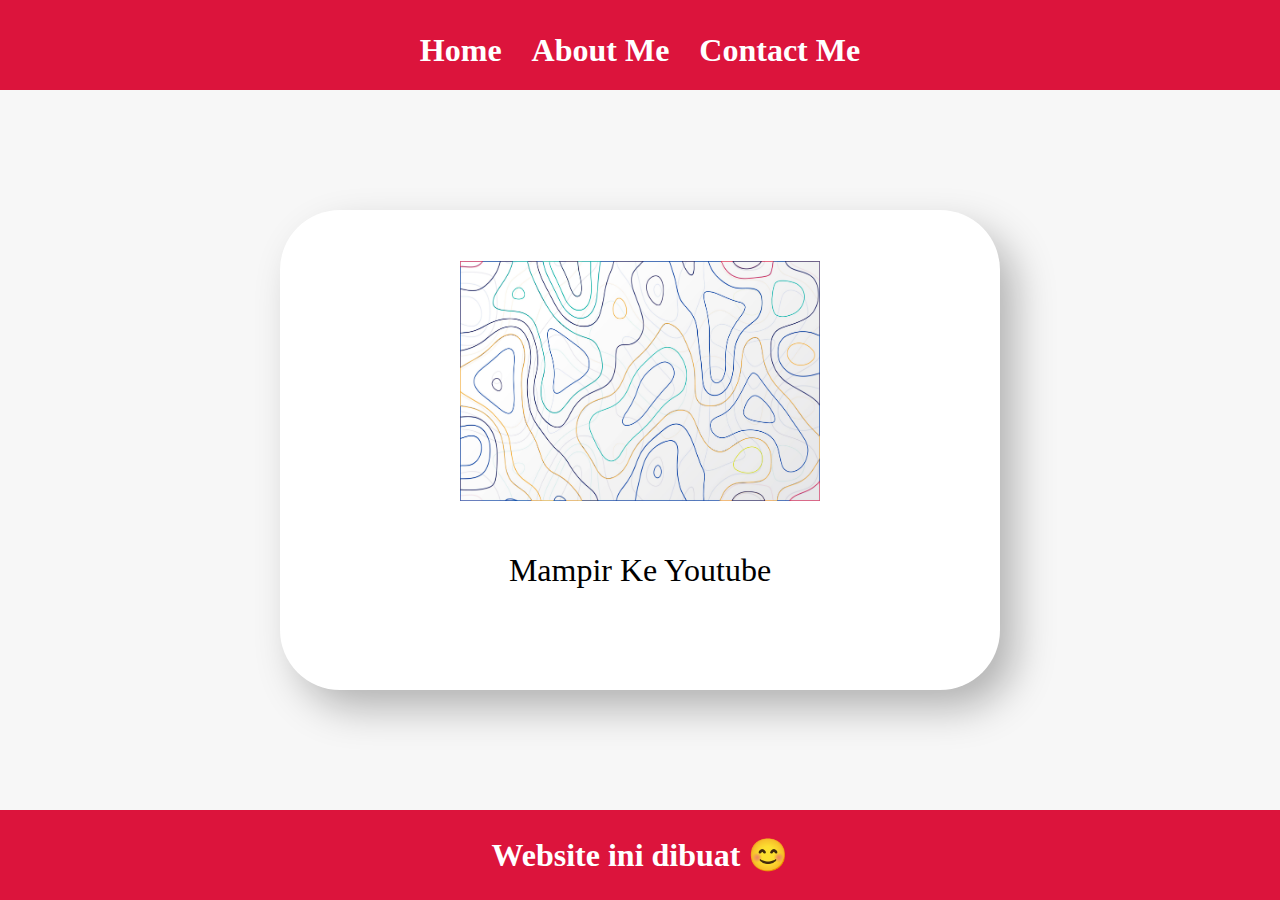
<file: index.html>
<!DOCTYPE html>
<html lang="en">
  <head>
    <meta charset="UTF-8" />
    <meta http-equiv="X-UA-Compatible" content="IE=edge" />
    <meta name="viewport" content="width=device-width, initial-scale=1.0" />
    <title>Web Me</title>
    <link rel="stylesheet" href="style.css" />
  </head>
  <body>
    <div class="container">
      <!-- Navbar -->
      <div class="container-navbar">
        <ul class="ul-navbar">
          <li class="li-navbar">
            <a href="#" class="a-navbar">Home</a>
          </li>
          <li class="li-navbar">
            <a href="about.html" class="a-navbar">About Me</a>
          </li>
          <li class="li-navbar">
            <a href="contact.html" class="a-navbar">Contact Me</a>
          </li>
        </ul>
      </div>
      <!-- Navbar Selesai -->

      <!-- Content 1 -->
      <div class="container-content">
        <a href="http://youtube.com/deaafrizal" class="a-content">
          <img src="14092.jpg" class="img-content" />
          <p>Mampir Ke Youtube</p>

          <!-- Data start -->
          <div id="biodata"></div>
          <!-- Data End -->
        </a>
      </div>
      <!-- Content 1 End -->

      <!-- Footer -->
      <div class="container-footer">
        <h1 class="h1-footer">Website ini dibuat 😊</h1>
      </div>
      <!-- Foorter End -->
    </div>
    <script src="data.js" />
  </body>
</html>
</file>
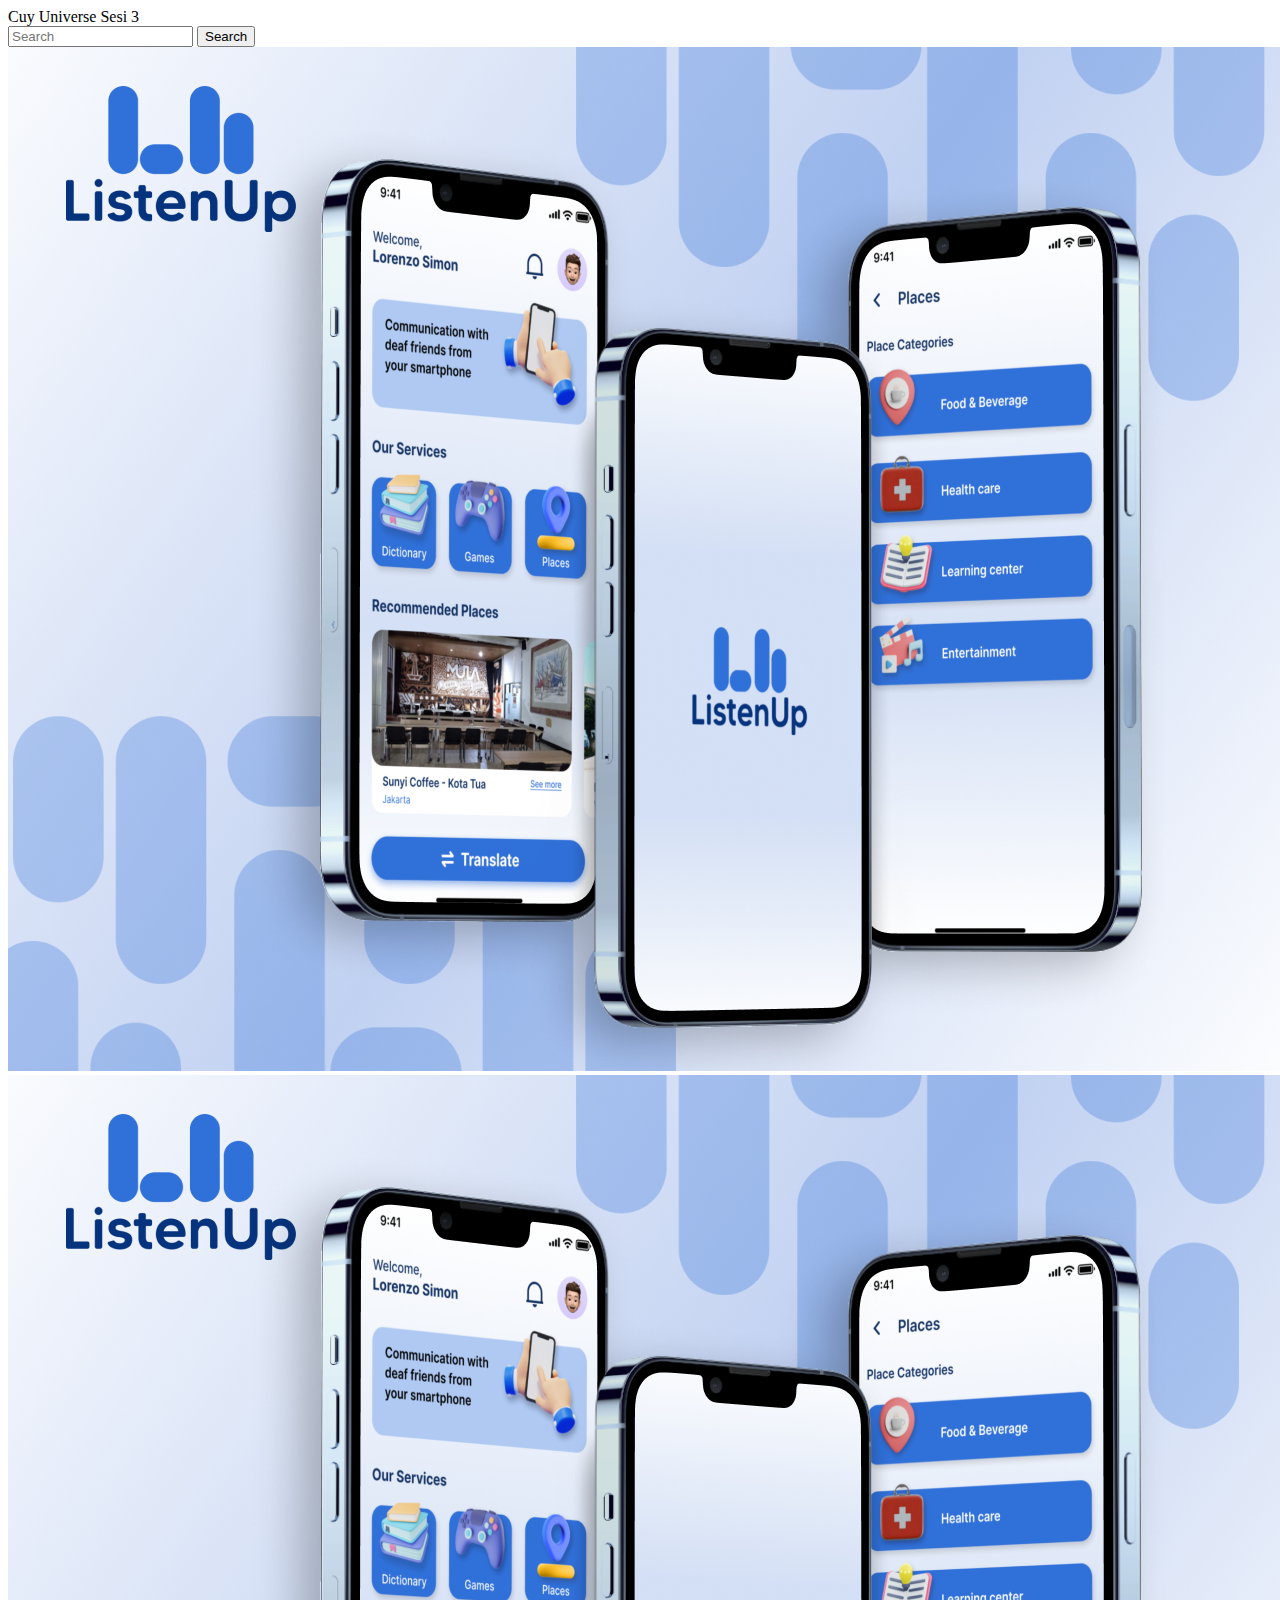
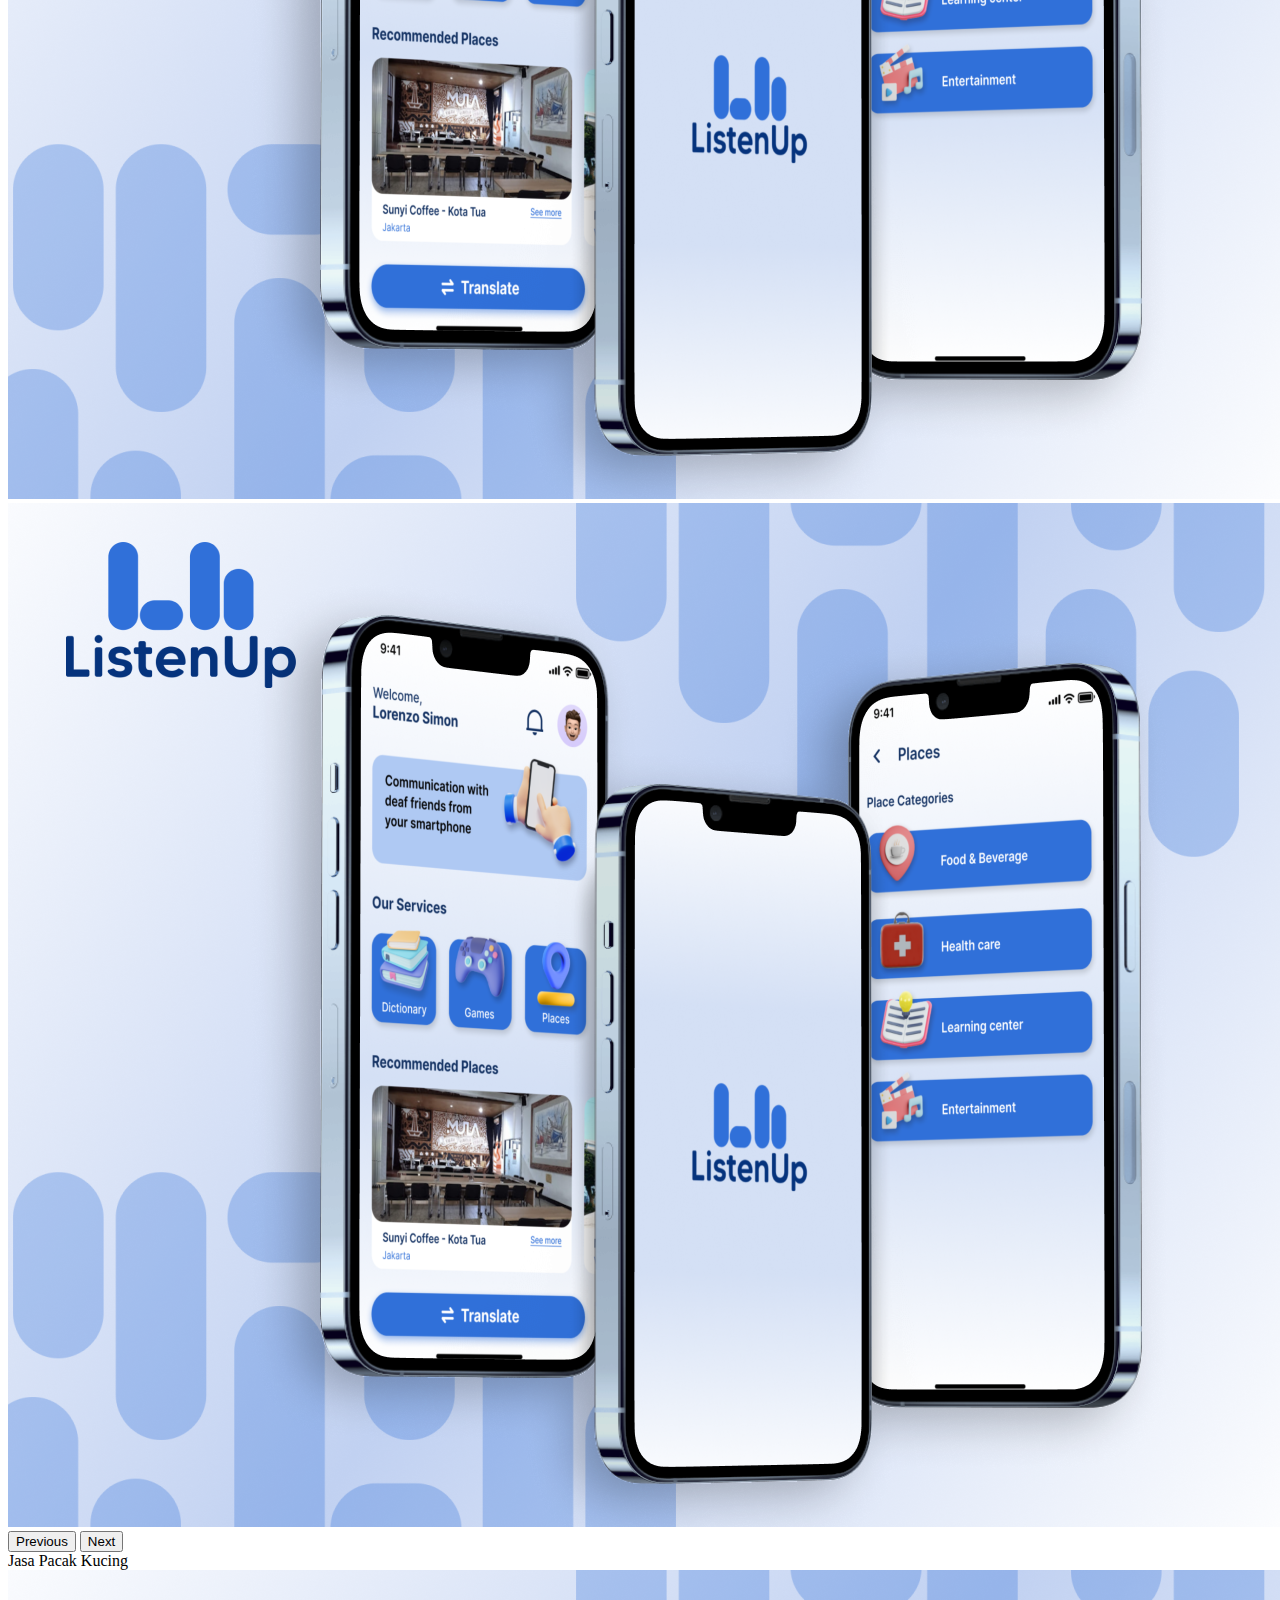
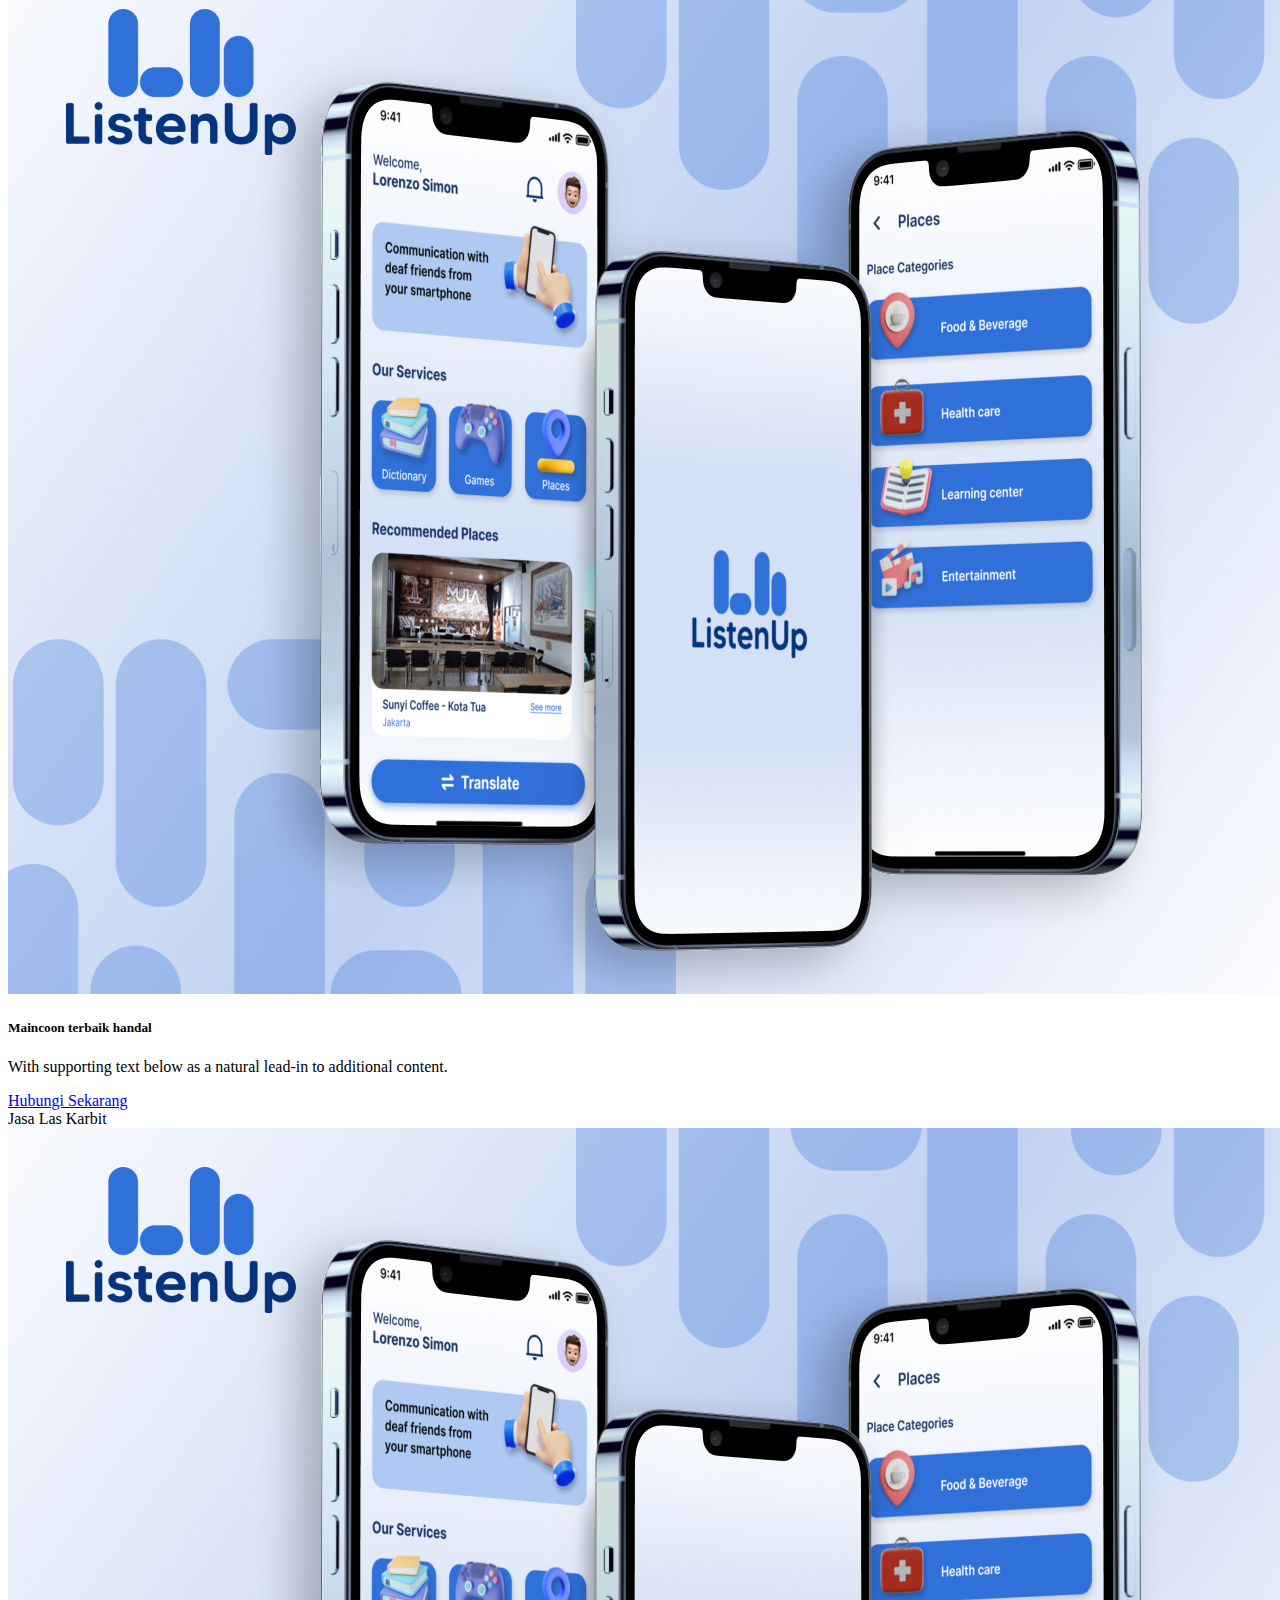
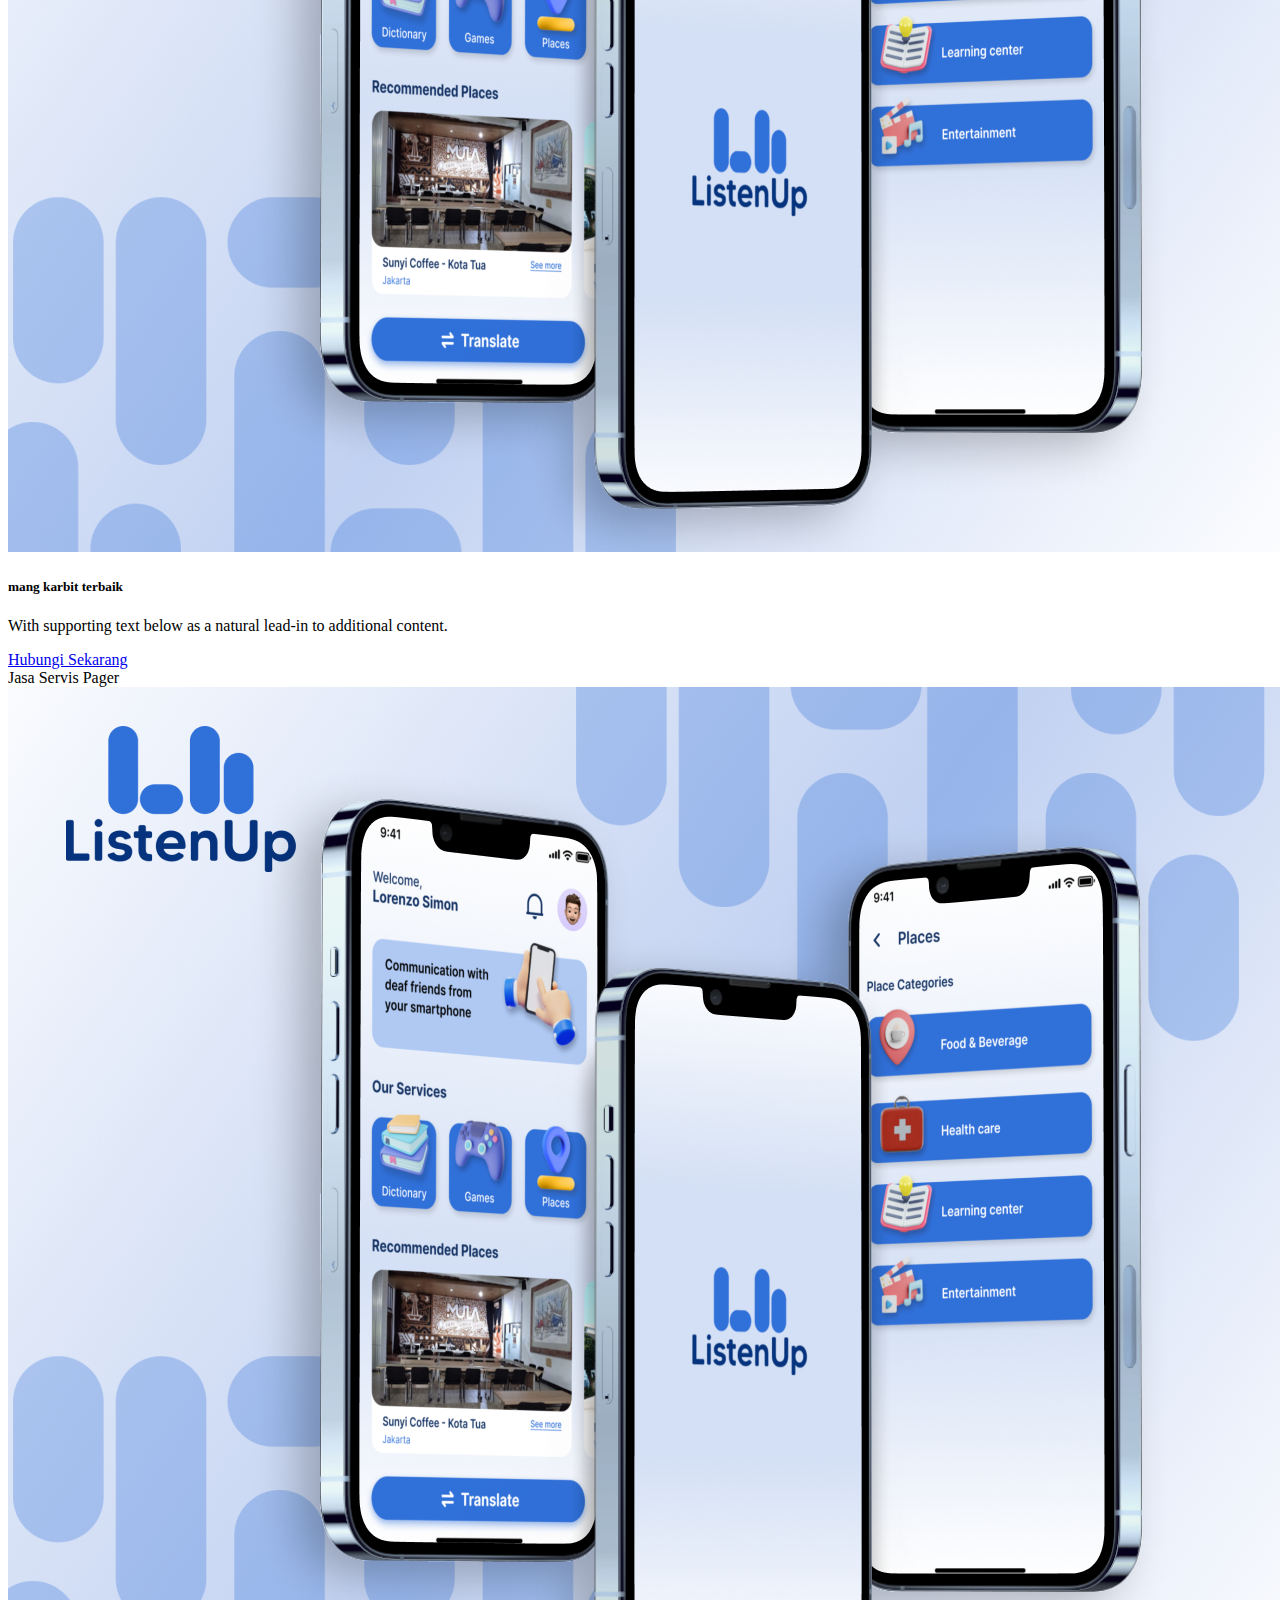
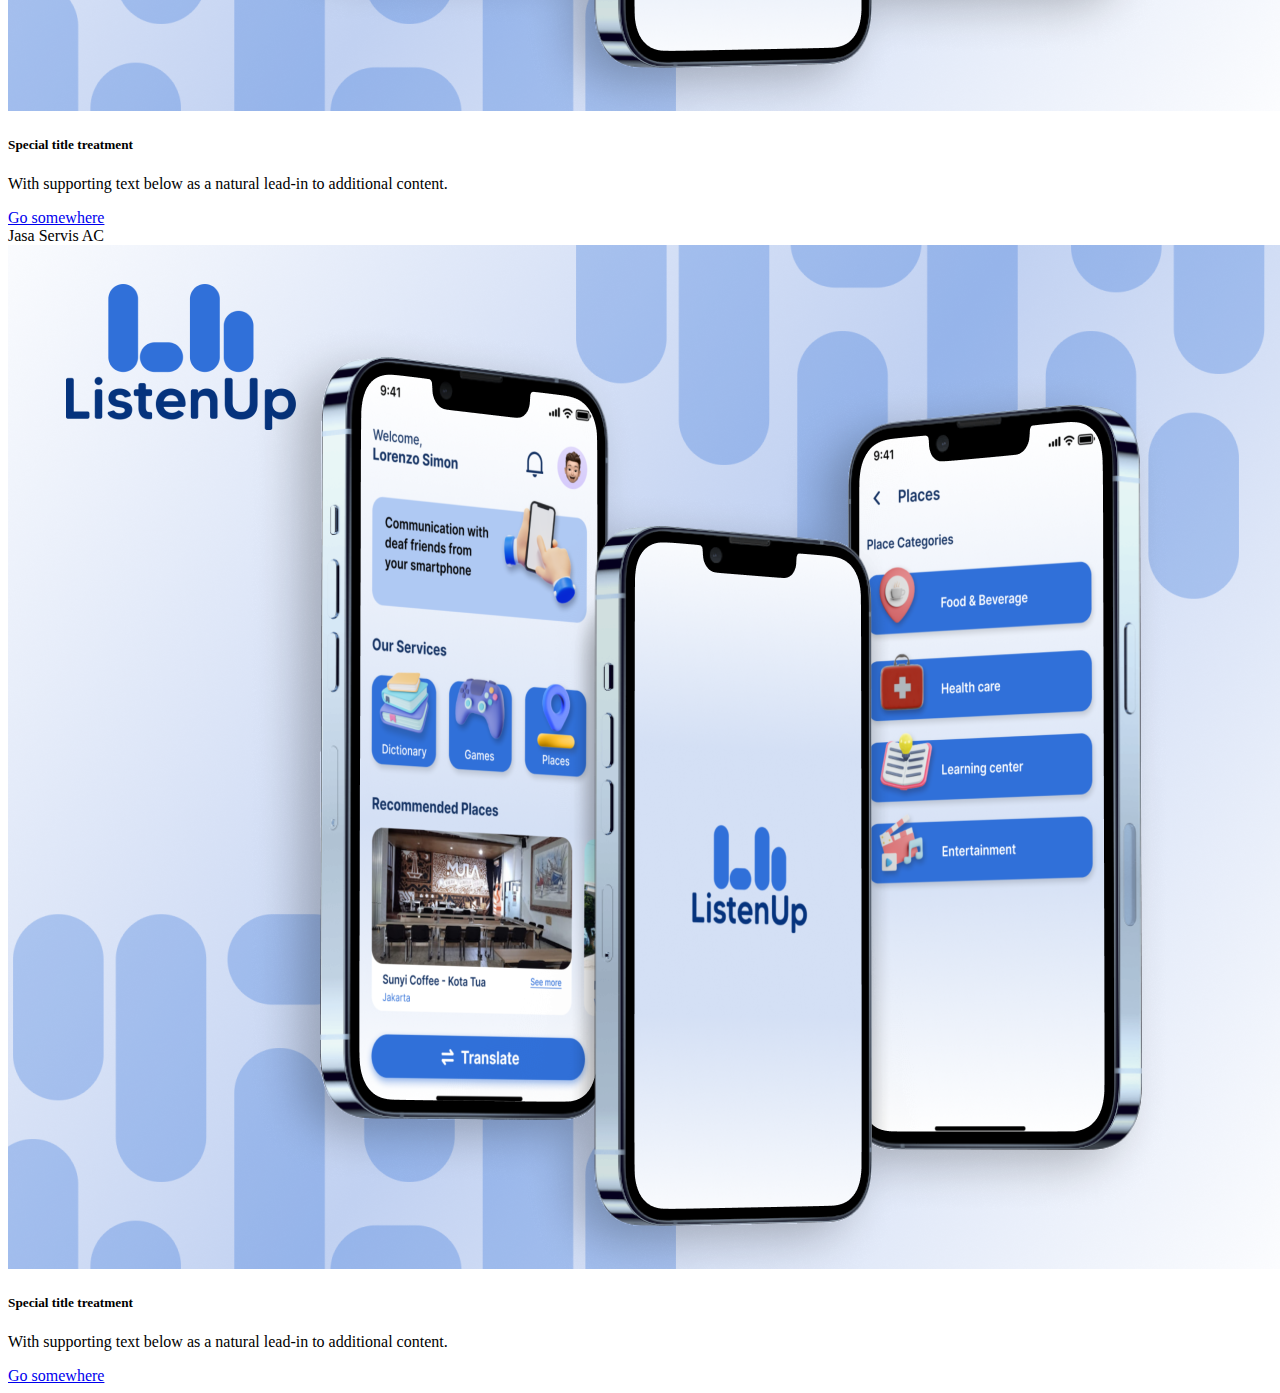
<file: Sesi 3/index.html>
<!DOCTYPE html>
<html lang="en">
  <head>
    <meta charset="UTF-8" />
    <meta http-equiv="X-UA-Compatible" content="IE=edge" />
    <meta name="viewport" content="width=device-width, initial-scale=1.0" />
    <title>Document</title>
    <link
      href="https://cdn.jsdelivr.net/npm/bootstrap@5.3.0-alpha2/dist/css/bootstrap.min.css"
      rel="stylesheet"
      integrity="sha384-aFq/bzH65dt+w6FI2ooMVUpc+21e0SRygnTpmBvdBgSdnuTN7QbdgL+OapgHtvPp"
      crossorigin="anonymous"
    />
  </head>
  <body>
    <div>
      <!-- INI NAVBAR -->
      <nav class="navbar navbar-dark bg-dark">
        <div class="container-fluid">
          <a class="navbar-brand">Cuy Universe Sesi 3</a>
          <form class="d-flex" role="search">
            <input
              class="form-control me-2"
              type="search"
              placeholder="Search"
              aria-label="Search"
            />
            <button class="btn btn-primary" type="submit">
              Search
            </button>
          </form>
        </div>
      </nav>
      <!-- INI NAVBAR END -->

      <!-- Carousel -->
      <div class="container">
        <div id="carouselExample" class="carousel slide">
          <div class="carousel-inner">
            <div class="carousel-item active">
              <img
                src="Wireframe - 1 (3).png"
                class="d-block w-100"
                alt="..."
              />
            </div>
            <div class="carousel-item">
              <img
                src="Wireframe - 1 (3).png"
                class="d-block w-100"
                alt="..."
              />
            </div>
            <div class="carousel-item">
              <img
                src="Wireframe - 1 (3).png"
                class="d-block w-100"
                alt="..."
              />
            </div>
          </div>
          <button
            class="carousel-control-prev"
            type="button"
            data-bs-target="#carouselExample"
            data-bs-slide="prev"
          >
            <span class="carousel-control-prev-icon" aria-hidden="true"></span>
            <span class="visually-hidden">Previous</span>
          </button>
          <button
            class="carousel-control-next"
            type="button"
            data-bs-target="#carouselExample"
            data-bs-slide="next"
          >
            <span class="carousel-control-next-icon" aria-hidden="true"></span>
            <span class="visually-hidden">Next</span>
          </button>
        </div>
      </div>
    </div>
    <!-- Caraousel End -->

    <!-- INI PRODUK -->
    <div class="container mt-3">
      <div class="row">
        <div class="card col-sm-6">
          <div class="card-header">Jasa Pacak Kucing</div>
          <div class="card-body ">
            <img src="Wireframe - 1 (3).png" class="img-thumbnail" alt="..." />
            <h5 class="card-title">Maincoon terbaik handal</h5>
            <p class="card-text">
              With supporting text below as a natural lead-in to additional
              content.
            </p>
            <a href="#" class="btn btn-primary">Hubungi Sekarang</a>
          </div>
        </div>
        <div class="card col-sm-6">
          <div class="card-header">Jasa Las Karbit</div>
          <div class="card-body">
            <img src="Wireframe - 1 (3).png" class="img-thumbnail" alt="..." />
            <h5 class="card-title">mang karbit terbaik</h5>
            <p class="card-text">
              With supporting text below as a natural lead-in to additional
              content.
            </p>
            <a href="#" class="btn btn-primary">Hubungi Sekarang</a>
          </div>
        </div>
        <div class="card col-sm-6">
          <div class="card-header">Jasa Servis Pager</div>
          <div class="card-body">
            <img src="Wireframe - 1 (3).png" class="img-thumbnail" alt="..." />
            <h5 class="card-title">Special title treatment</h5>
            <p class="card-text">
              With supporting text below as a natural lead-in to additional
              content.
            </p>
            <a href="#" class="btn btn-primary">Go somewhere</a>
          </div>
        </div>
        <div class="card col-sm-6">
          <div class="card-header">Jasa Servis AC</div>
          <div class="card-body">
            <img src="Wireframe - 1 (3).png" class="img-thumbnail" alt="..." />
            <h5 class="card-title">Special title treatment</h5>
            <p class="card-text">
              With supporting text below as a natural lead-in to additional
              content.
            </p>
            <a href="#" class="btn btn-primary">Go somewhere</a>
          </div>
        </div>
      </div>
      <!-- INI PRODUK END -->
    </div>

    <script
      src="https://cdn.jsdelivr.net/npm/bootstrap@5.3.0-alpha2/dist/js/bootstrap.bundle.min.js"
      integrity="sha384-qKXV1j0HvMUeCBQ+QVp7JcfGl760yU08IQ+GpUo5hlbpg51QRiuqHAJz8+BrxE/N"
      crossorigin="anonymous"
    ></script>
  </body>
</html>
</file>
<file: style.css>
*,
html {
  margin: 0;
  padding: 0;
}

.container-navbar {
  background-color: crimson;
  width: 100%;
  height: 10vh;
}

.ul-navbar {
  display: flex;
  height: 100px;
  justify-content: center;
  align-items: center;
}

.li-navbar {
  list-style-type: none;
  padding: 10px;
  color: white;
  margin: 5px;
  font-size: 32px;
}

.li-navbar:hover {
  background-color: #999;
  transition: 0.5s ease-in-out;
  transition-delay: 0.3s;
  border-radius: 10px;
}

.a-navbar {
  color: white;
  text-decoration: none;
  font-weight: 600;
}

.container-content {
  background-color: #f7f7f7f7;
  height: 80vh;
  display: flex;
  justify-content: center;
  align-items: center;
}

.a-content {
  background-color: white;
  color: black;
  text-decoration: none;
  font-size: 32px;
  width: 720px;
  height: 480px;
  display: flex;
  flex-direction: column;
  justify-content: space-evenly;
  align-items: center;
  border-radius: 60px;
  box-shadow: 16px 19px 42px -2px rgba(0, 0, 0, 0.29);
  -webkit-box-shadow: 16px 19px 42px -2px rgba(0, 0, 0, 0.29);
  -moz-box-shadow: 16px 19px 42px -2px rgba(0, 0, 0, 0.29);
}

.img-content {
  width: 50%;
  height: 50%;
}

.container-footer {
  height: 10vh;
  background-color: crimson;
  display: flex;
  justify-content: center;
  align-items: center;
}

.h1-footer {
  font-size: 32px;
  color: white;
}
</file>
